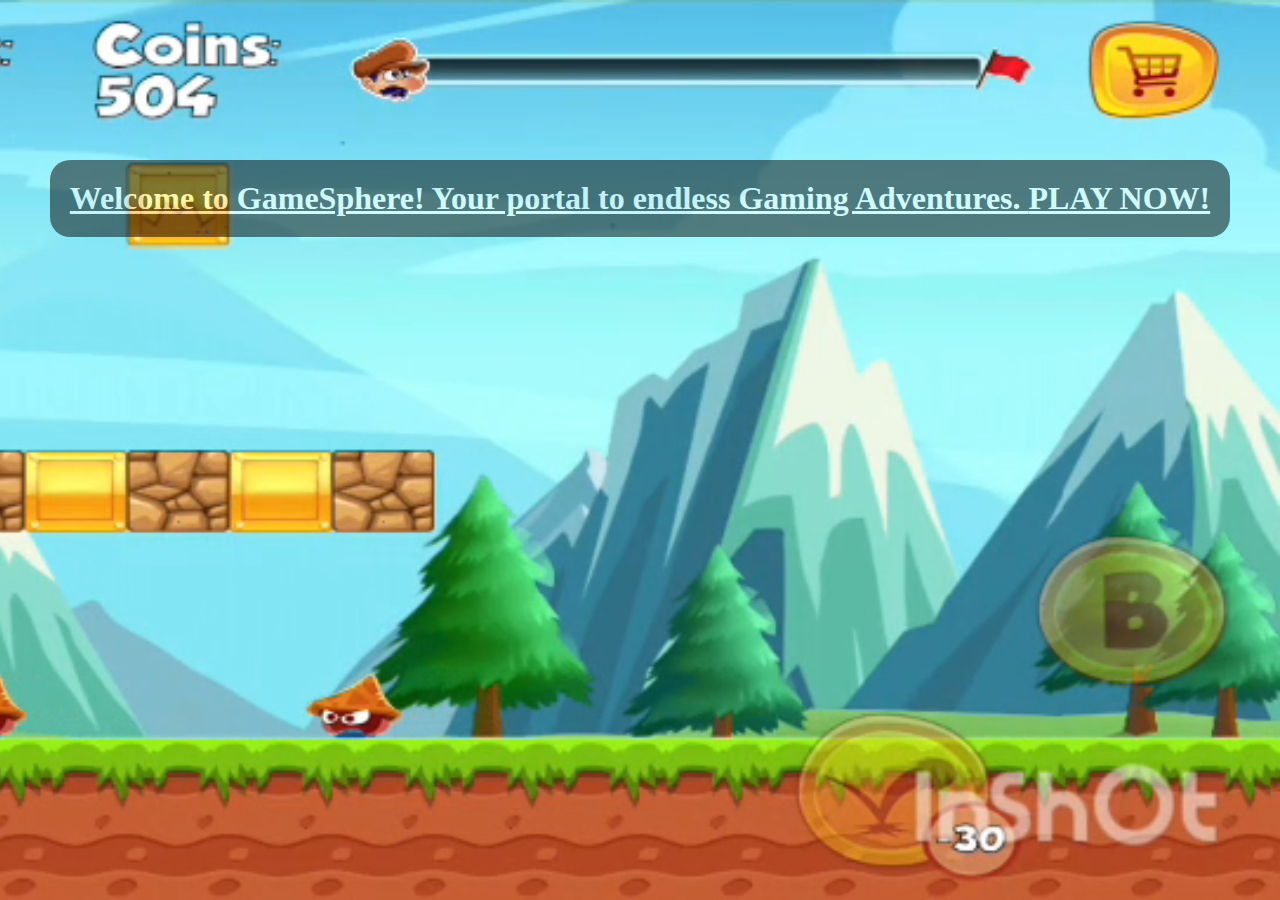
<file: index.html>
<!DOCTYPE html>
<html lang="en">
<head>
    <meta charset="UTF-8">
    <meta name="viewport" content="width=device-width, initial-scale=1.0">
    <title>Home</title>
    <link rel="stylesheet" href="style.css">
</head>
<body class="index">
    
    <video autoplay muted loop id="myVideo">
        <source src="photos/WhatsApp Video 2025-04-17 at 12.58.42_8c7a2d6f.mp4" type="video/mp4">
    </video>
  
    <div class="title">
        
        <h1 class="heading">Welcome to GameSphere! Your portal to endless Gaming Adventures. <a href="login.html">PLAY NOW!</a></h1>
        <div class="clever">
            <p>
                Step into GameSphere, the ultimate destination for gamers of all kinds. Whether you're a casual player, an eSports entusiast, or 
                a fan of epic stories, GameSphere is your gateway to an immersive gaming universe
            </p>
                <p>Why GameSphere you may ask, well here are the best answers to it!</p>
                <ul>
                    <li><b>Discover Endless Games: </b>From action-packed adventures to brain-teasing puzzles, explore a library that caters 
                    to all taste</li>
                    <li><b>Connect with a Community: </b>Join a global network of gamers, share strategies, 
                        and make friends who share your passion</li>
                    <li><b>Stay updated: </b>Be the first to know about new releases, trending games and exclusive offers</li>
                    <li><b>Compete and win!: </b>Participate in tournaments, track your achievements, adn climb the leaderboards</li>
                </ul>
                <h2><b>Play. Connect. Dominate</b></h2>
                <p>GameSphere is more than just a hub- it's where your gaming journey begins. Join the revolution and take your gaming 
                    experience to the next level today!!
                </p>
          
        </div>

    </div>
</body>
</html>
</file>
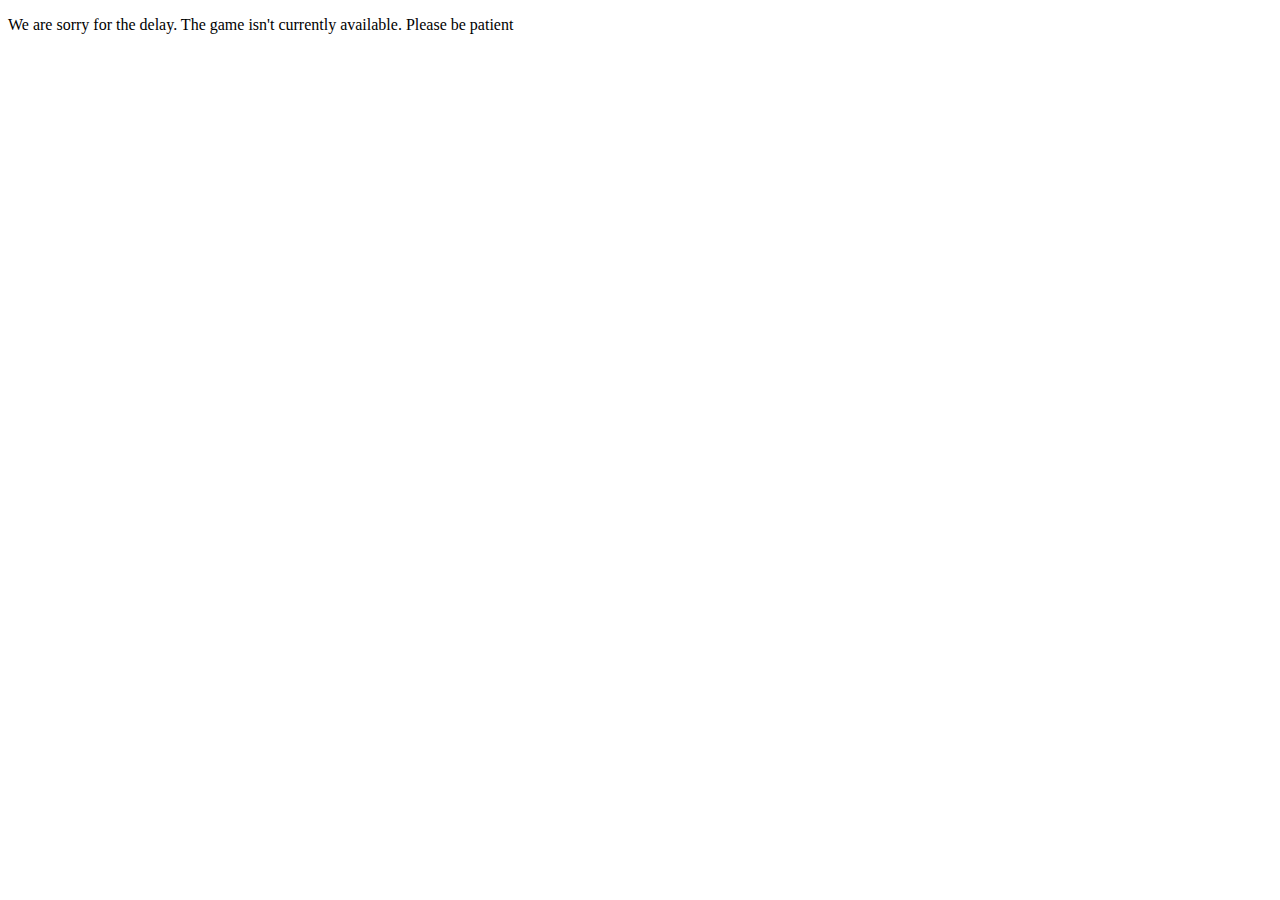
<file: dinosaur.html>
<!DOCTYPE html>
<html lang="en">
<head>
    <meta charset="UTF-8">
    <meta name="viewport" content="width=device-width, initial-scale=1.0">
    <title>Dinosaur</title>
</head>
<body>

    <p>We are sorry for the delay. The game isn't currently available.
        Please be patient
    </p>
</body>
</html>
</file>
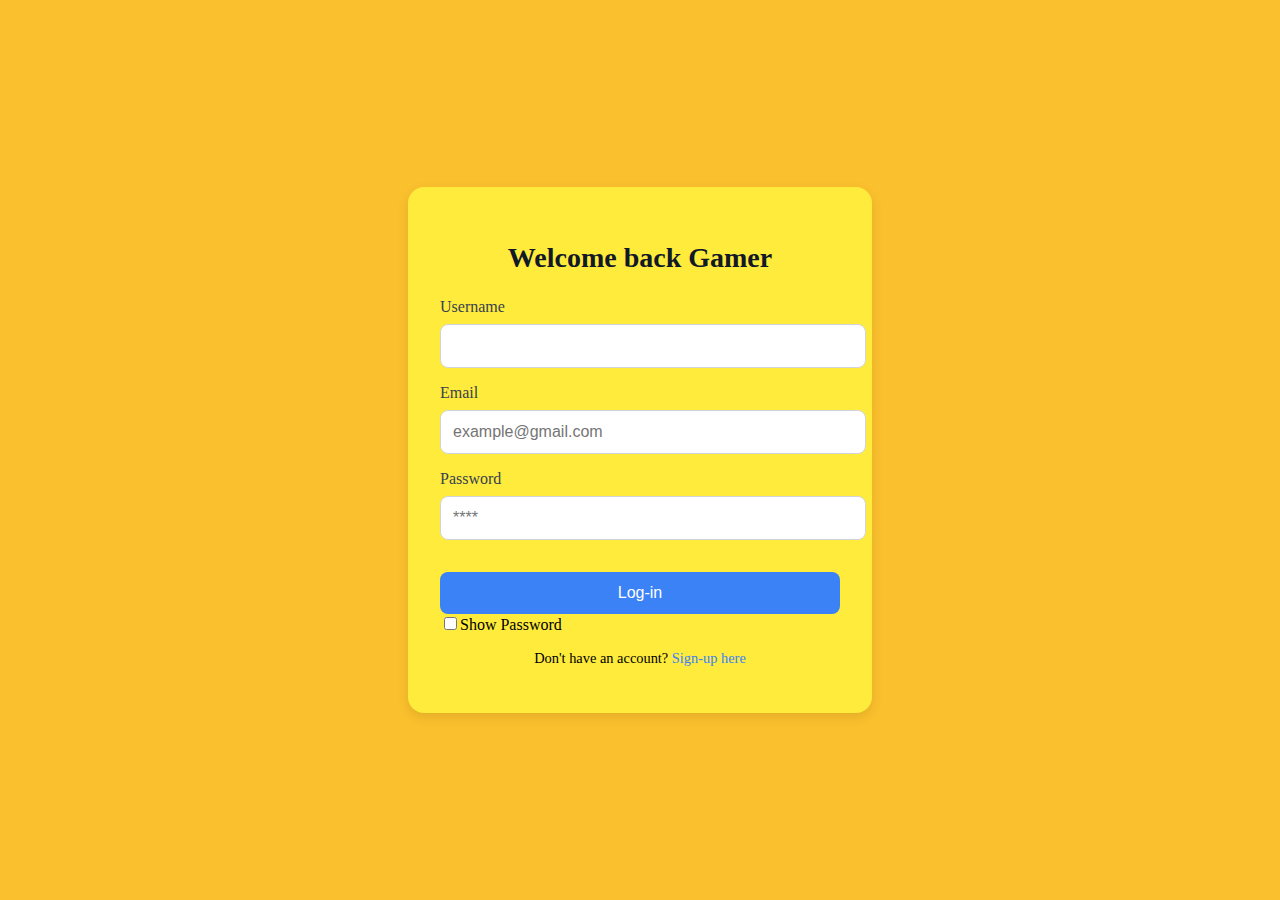
<file: login.html>
<!DOCTYPE html>
<html lang="en">
<head>
    <meta charset="UTF-8">
    <meta name="viewport" content="width=device-width, initial-scale=1.0">
    <title>Login</title>
    <link rel="stylesheet" href="style.css">
</head>
<body class="logs">
    <div class="login-container">
        <h2>Welcome back Gamer</h2>
        <form id="login-form" autocomplete="off">
            <div class="form-group">
                <label for="username">Username</label>
                <input type="text" class="username" id="username"  required value="">
            </div>
            <div class="form-group">
                <label for="email">Email</label>
                <input type="email" class="email" id="email" placeholder="example@gmail.com" required>
            </div>
            <div class="form-group">
                <label for="password">Password</label>
                <input type="password" class="password" id="password" placeholder="****" required>
            </div>
            <button type="submit" class="login-button" id="login-button">Log-in</button>
        </form>
        <input type="checkbox" class="view" onclick="viewPassword()">Show Password
        <div class="login-footer">
            <p>Don't have an account? <a href="signup.html">Sign-up here</a></p>
        </div>
    </div>
    <script src="login.js"></script>
</body>
</html>
</file>
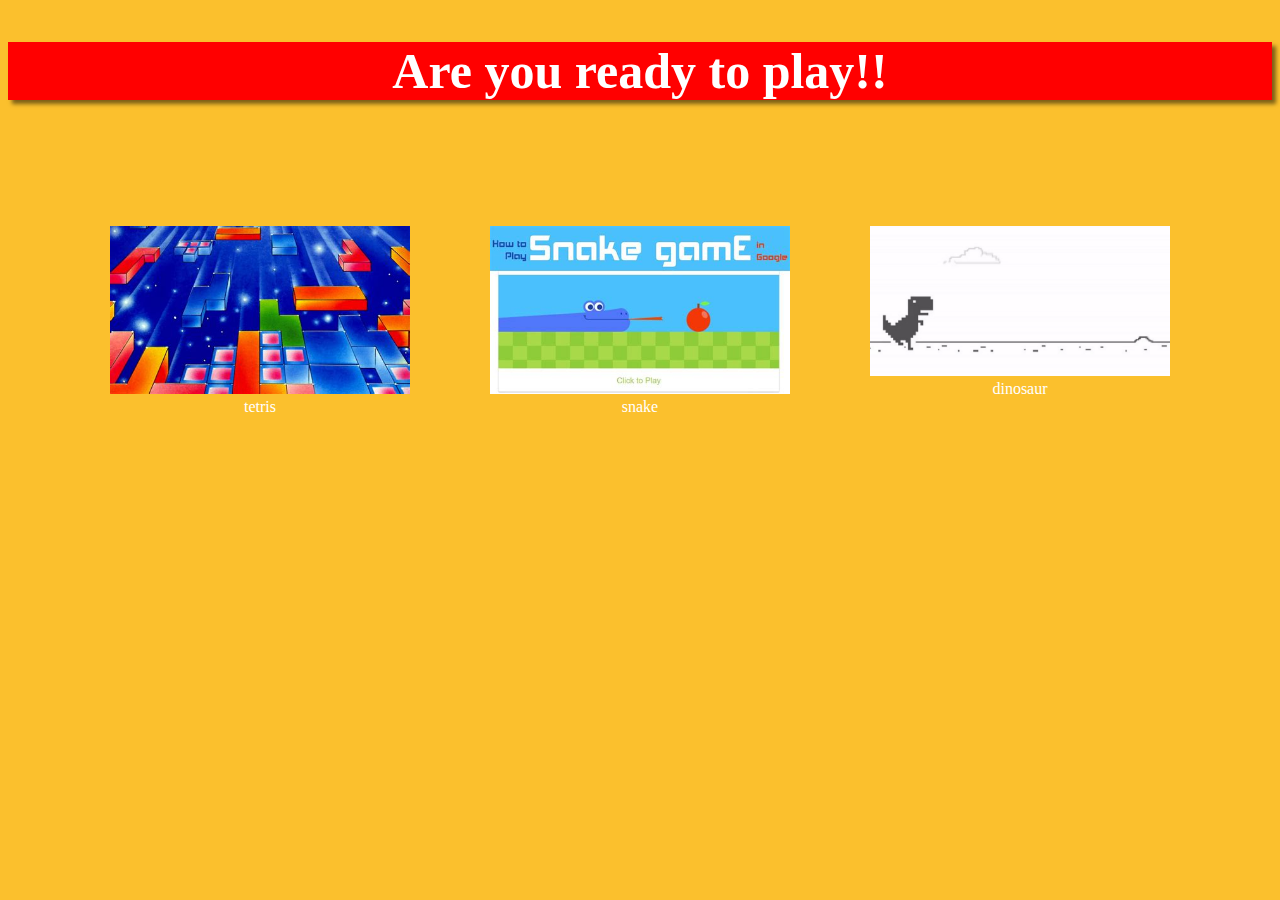
<file: play.html>
<!DOCTYPE html>
<html lang="en">
<head>
    <meta charset="UTF-8">
    <meta name="viewport" content="width=device-width, initial-scale=1.0">
    <link rel="stylesheet" href="style.css">
    <title>Games</title>
</head>
<body class="play">
    <h1 class="igs">Are you ready to play!!</h1>
    <div class="images">
        <figure>
            <a href="tetris.html" ><img src="photos/th-1227164351.jpg" class="imgs"></a>
            <figcaption>tetris</figcaption>
        </figure>
        <figure>
            <a href="snake.html" > <img src="photos/th-1339929198.jpg" class="imgs"></a>
            <figcaption>snake</figcaption>
        </figure>
        <figure>
            <a href="dinosaur.html"> <img src="photos/screenshot-of-the-google-chrome-dinosaur-game-1315726785.jpg" class="imgs"></a>
            <figcaption>dinosaur</figcaption>
        </figure>
    </div>
</body>
</html>
</file>
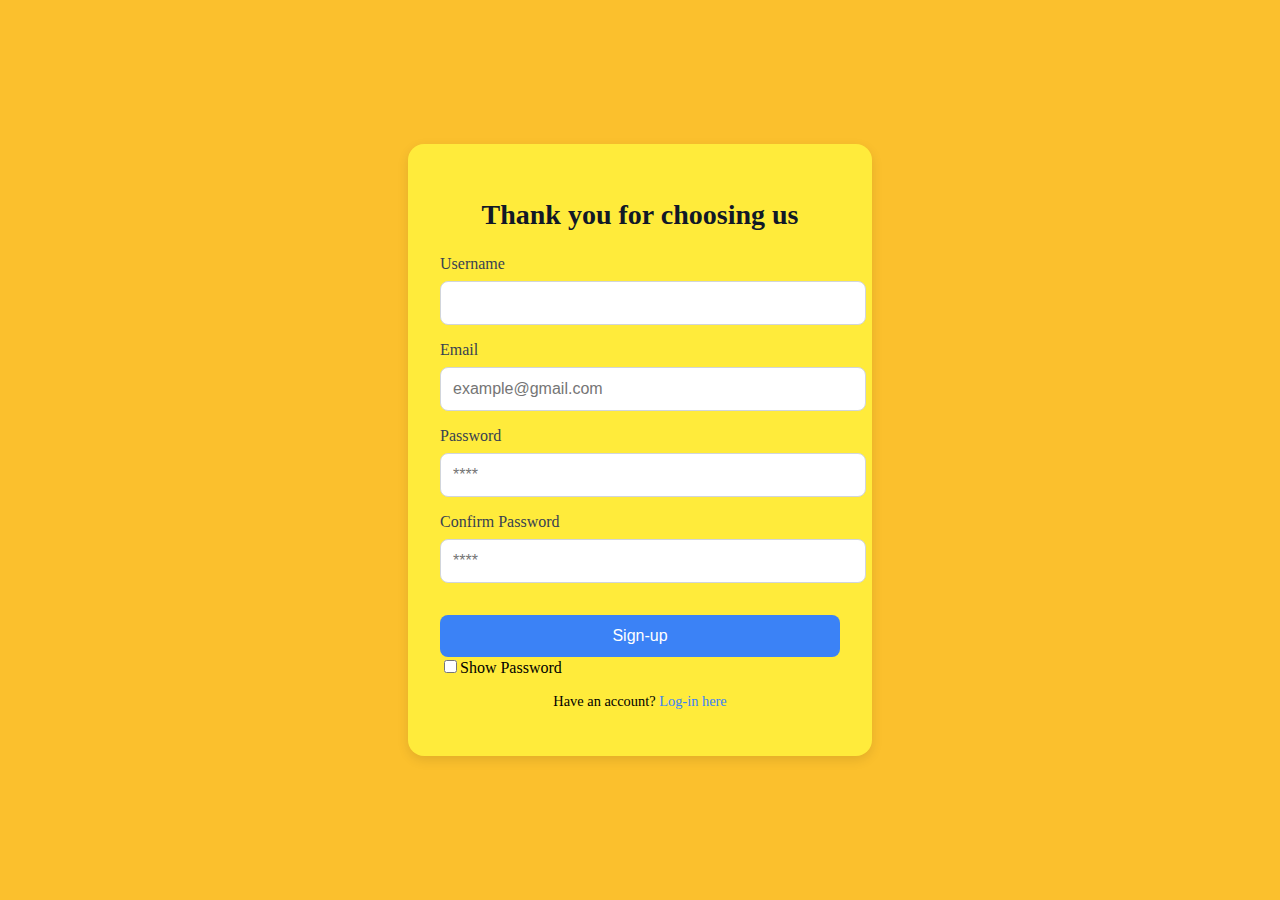
<file: signup.html>
<!DOCTYPE html>
<html lang="en">
<head>
    <meta charset="UTF-8">
    <meta name="viewport" content="width=device-width, initial-scale=1.0">
    <title>SignUp</title>
    <link rel="stylesheet" href="style.css">
</head>
<body class="signup">
    <div class="signup-container">
        <h2>Thank you for choosing us</h2>
        <form id="signup-form" autocomplete="off">
            <div class="form-group">
                <label for="username">Username</label>
                <input type="text" class="username" id="Username"  required value="">
            </div>
            <div class="form-group">
                <label for="email">Email</label>
                <input type="email" class="email" id="Email" placeholder="example@gmail.com" required>
            </div>
            <div class="form-group">
                <label for="password">Password</label>
                <input type="password" class="password" id="Password" placeholder="****" required>
            </div>
            <div class="form-group">
                <label for="confirmPassword">Confirm Password</label>
                <input type="password" class="password" id="ConfirmPassword" placeholder="****" required>
            </div>
            <button type="submit" class="login-button" id="Signup-button">Sign-up</button>
        </form>
        <input type="checkbox" class="view" onclick="viewpassword()">Show Password
        <div class="login-footer">
            <p>Have an account? <a href="login.html">Log-in here</a></p>
        </div>
    </div>
    <script src="signup.js"></script>
</body>
</html>
</file>
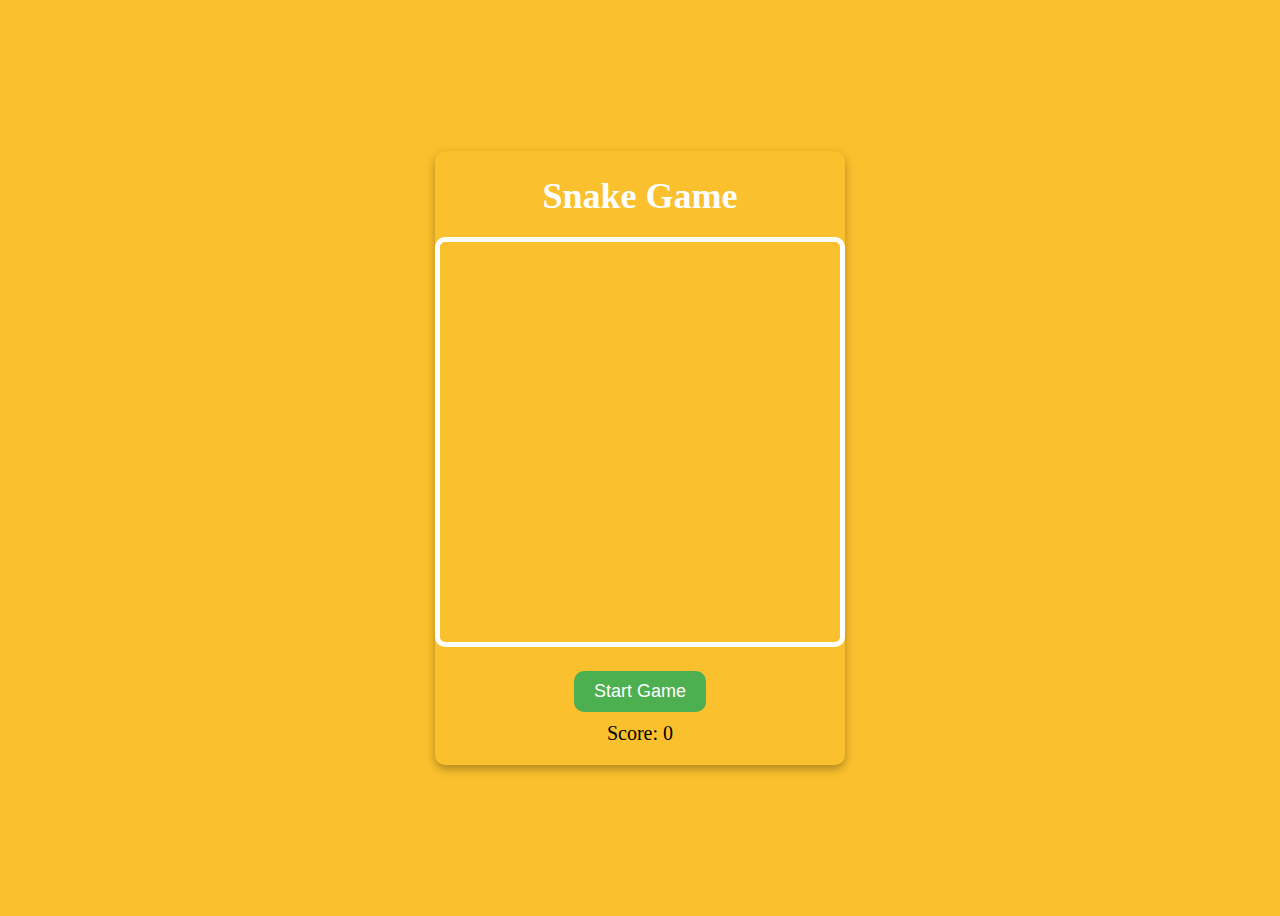
<file: snake.html>
<!DOCTYPE html>
<html lang="en">
<head>
    <meta charset="UTF-8">
    <meta name="viewport" content="width=device-width, initial-scale=1.0">
    <title>Snake Game</title>
    <link rel="stylesheet" href="style.css">
</head>
<body class="snake">
    <div class="game-container">
        <h1>Snake Game</h1>
        <canvas id="gameCanvas" width="400" height="400"></canvas>
        <div class="controls">
            <button onclick="startGame()">Start Game</button>
            <p id="score">Score: 0</p>
        </div>
    </div>
    <script src="snake.js"></script>
</body>
</html>
</file>
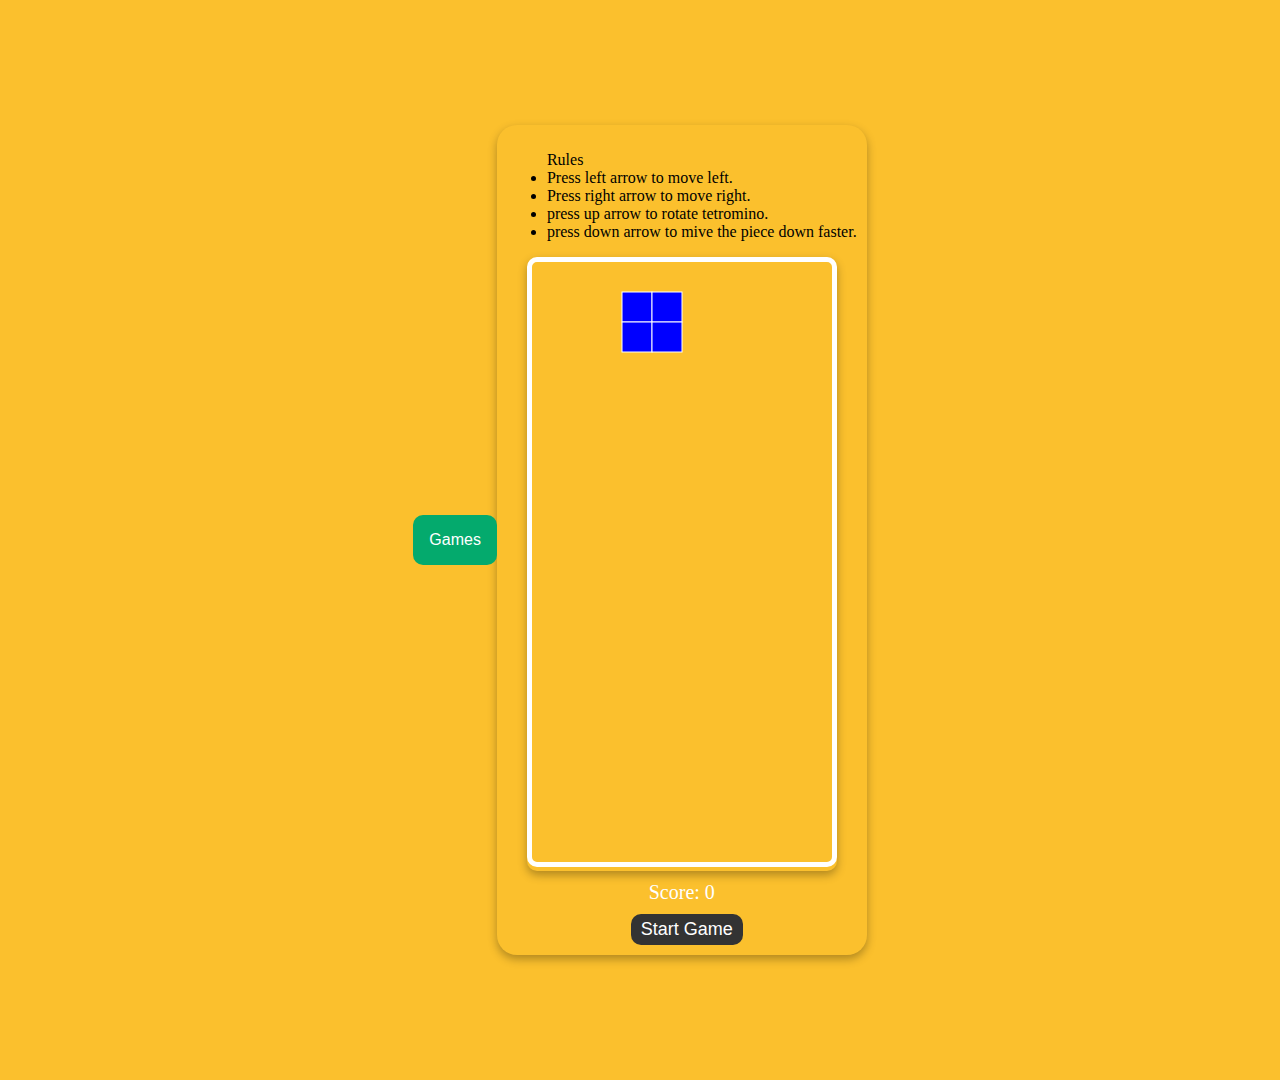
<file: tetris.html>
<!DOCTYPE html>
<html lang="en">
<head>
    <meta charset="UTF-8">
    <meta name="viewport" content="width=device-width, initial-scale=1.0">
    <title>Tetris</title>
    <link rel="stylesheet" href="style.css">
   
</head>
<body class="tetris">
    <div class="dropdown">
        <button class="dropbtn">Games</button>
        <div class="dropdown-content">
          <a href="dinosaur.html">Dinosaur</a>
          <a href="snake.html">Snake</a>
        </div>
      </div>
    <div class="main-container">
        <ul>Rules
            <li>Press left arrow to move left.</li>
            <li>Press right arrow to move right.</li>
            <li>press up arrow to rotate tetromino.</li>
            <li>press down arrow to mive the piece down faster.</li>
        </ul>
        <div class="game-container">
            <canvas id="tetrisCanvas"></canvas>
        </div>
        <div id="gameInfo">
            <div id="score">Score: 0</div>
            <button id="restartButton" class="restartButton"style="display:none">Restart</button>
            <button id="Start" class="Start">Start Game</button>
        
        </div>
    </div>
  

    <script src="tetris.js"></script>
</body>
</html>
</file>
<file: style.css>
/* index page */

#myVideo{
    position: fixed;
    right:0;
    bottom:0;
    min-width:100%;
    min-height:100%;
    z-index: 1;
}
.index{
    display: flex;
    flex-direction: column;
    justify-content: center;
    align-items: center;
    gap:20vh;
    z-index: 2;
  font-family: "Comic Sana MS","Chalkboard SE", cursive;
}
.title{
    display: flex;
    flex-direction: column;
    justify-content: center;
    align-items: center;
    z-index: 2;
}
a{
  text-decoration: none;
  color:#ffff;
  transition: all ease-in-out 0.3s;
}
a:hover{
font-size: 40px;
}
.heading{
    background-color: black;
    color: #fff;
    opacity:0.5;
    text-align: center;
    text-decoration:underline;
    font-size: 20px;
    margin-top: 12%;
    transition: all ease-in-out 0.2s;
    border-radius: 20px;
    padding: 20px;
  }
.heading:hover{
  opacity:1;
  
}
.clever{
  font-size: 20px;
  text-align: center;
  background-color: white;
  opacity: 0;
  transition: all ease-in-out 0.5s;
  border-radius: 20px;
}
.clever:hover{
  opacity:0.6;
}
ul{
  text-align: left;
}
/* Login page */
.logs{
    font-family:sans-serif;
    background-color: #fbc02d;
    display: flex;
    justify-content: center;
    align-items: center;
    height: 100vh;
    margin:0;
    font-family: "Comic Sana MS","Chalkboard SE", cursive;
  }
  .login-container {
    background-color: #ffeb3b;
    padding: 2rem;
    border-radius: 1rem;
    box-shadow: 0 4px 12px rgba(0,0,0,0.1);
    width: 100%;
    max-width: 400px;
  }
  .login-container h2 {
    text-align: center;
    margin-bottom: 1.5rem;
    font-size: 1.75rem;
    color: #111827;
  }
  .form-group {
    margin-bottom: 1rem;
  }
  .form-group label {
    display: block;
    margin-bottom: 0.5rem;
    color: #374151;
  }
  .form-group input {
    width: 100%;
    padding: 0.75rem;
    border: 1px solid #d1d5db;
    border-radius: 0.5rem;
    font-size: 1rem;
  }
  .login-button {
    width: 100%;
    padding: 0.75rem;
    background-color: #3b82f6;
    color: white;
    border: none;
    border-radius: 0.5rem;
    font-size: 1rem;
    cursor: pointer;
    margin-top: 1rem;
  }
  .login-button:hover {
    background-color: #2563eb;
  }
  .login-footer {
    text-align: center;
    margin-top: 1rem;
    font-size: 0.9rem;
  }
  .login-footer a {
    color: #3b82f6;
    text-decoration: none;
    transition: all ease-in-out 0.4s;
  }
  .login-footer a:hover{
    font-size: 20px;
  }
/* signup page */
.signup{
    font-family: Arial, sans-serif;
    background-color: #fbc02d;
    display: flex;
    justify-content: center;
    align-items: center;
    height: 100vh;
    margin: 0;
    font-family: "Comic Sana MS","Chalkboard SE", cursive;
  }
  .signup-container {
    background-color: #ffeb3b;
    padding: 2rem;
    border-radius: 1rem;
    box-shadow: 0 4px 12px rgba(0,0,0,0.1);
    width: 100%;
    max-width: 400px;
  }
  .signup-container h2 {
    text-align: center;
    margin-bottom: 1.5rem;
    font-size: 1.75rem;
    color: #111827;
  }
  .form-group {
    margin-bottom: 1rem;
  }
  .form-group label {
    display: block;
    margin-bottom: 0.5rem;
    color: #374151;
  }
  .form-group input {
    width: 100%;
    padding: 0.75rem;
    border: 1px solid #d1d5db;
    border-radius: 0.5rem;
    font-size: 1rem;
  }
  .signup-button {
    width: 100%;
    padding: 0.75rem;
    background-color: #10b981;
    color: white;
    border: none;
    border-radius: 0.5rem;
    font-size: 1rem;
    cursor: pointer;
    margin-top: 1rem;
  }
  .signup-button:hover {
    background-color: #059669;
  }
  .signup-footer {
    text-align: center;
    margin-top: 1rem;
    font-size: 0.9rem;
  }
  .signup-footer a {
    color: #3b82f6;
    text-decoration: none;
    transition: all ease-in-out 0.4s;
  }
  .signup-footer a:hover{
    font-size: 20px;
  }
/* play */
.play{
  display: flex;
  flex-direction: column;
  align-items: center;
  gap:10vh;
  background-color: #fbc02d;
  justify-content: center;
  font-family: "Comic Sana MS","Chalkboard SE", cursive;
}
.images{
  display: flex;
  flex-direction: row;
  flex-wrap: wrap;
  
}
.igs{
  color: rgb(255, 255, 255);
  width:100%;
  background-color: red;
  text-align: center;
  font-size: 50px;
  box-shadow:4px 4px 4px rgba(0,0,0,0.5);
  transition: all ease-in-out 0.3s;
  cursor: pointer;
}
.igs:hover{
  font-size: 60px;
  color:#ff4500;
  background-color:#87ceeb ;
  box-shadow: none;
  text-decoration: solid underline;
}
.igss{
  color: rgb(255, 255, 255);
  width:100%;
  background-color: red;
  text-align: center;
  font-size: 50px;
  box-shadow:4px 4px 4px rgba(0,0,0,0.5);
  transition: all ease-in-out 0.3s;
  cursor: pointer;
  margin-top:-5%;
  display: none;
}
.igs:hover .igss{
  display: block;
}
.imgs{
  width:300px;
  transition: all ease-in-out 0.5s;
}
.imgs:hover{
  width:400px;
}
figure{

  text-align: center;
}
 figcaption {
  color: white;
}


/* tetris */
.tetris{
    display: flex;
    justify-content: center;
    align-items: center;
    height: 120vh;
    margin: 0;
    background-color: #fbc02d;
    color: black;
    font-family: "Comic Sna MS", "Chalkboard SE", cursive;
}
.main-container{
    text-align: center;
    box-shadow: 0 4px 10px rgba(0, 0, 0, 0.3);
    padding:10px;
    border-radius: 20px;
   
}
.game-container{
    box-shadow: 0 4px 10px rgba(0, 0, 0, 0.3);
    display: inline-block;
    position: relative;
    
    border-radius: 10px;
}
#gameInfo{
    margin-top:10px;
    color:#fff;
}
.restartButton{
    margin-top: 10px;
    margin-left: 10px;
    padding: 5px 10px;
    background-color: #333;
    color: #fff;
    border: none;
    justify-content: center;
    cursor: pointer;
}
.restartButton:hover{
    background-color: greenyellow;
}
.Start{
    margin-top: 10px;
    margin-left: 10px;
    padding: 5px 10px;
    background-color: #333;
    color: #fff;
    border: none;
    justify-content: center;
    cursor: pointer;
}
.Start:hover{
    background-color: greenyellow;
}
.dropbtn {
  background-color: #04AA6D;
  color: white;
  padding: 16px;
  font-size: 16px;
  border: none;
}

.dropdown {
  position: relative;
  display: inline-block;
}

.dropdown-content {
  display: none;
  position: absolute;
  background-color: #f1f1f1;
  min-width: 160px;
  box-shadow: 0px 8px 16px 0px rgba(0,0,0,0.2);
  z-index: 1;
}

.dropdown-content a {
  color: black;
  padding: 12px 16px;
  text-decoration: none;
  display: block;
}

.dropdown-content a:hover {background-color: #ddd;}

.dropdown:hover .dropdown-content {display: block;}

.dropdown:hover .dropbtn {background-color: #3e8e41;}
/* snake */
.snake {
    font-family: Arial, sans-serif;
    display: flex;
    justify-content: center;
    align-items: center;
    height: 100vh;
    background-color: #fbc02d;
    color: black;
    text-align: center;
    font-family: "Comic Sana MS","Chalkboard SE", cursive;
}
.game-containers {
    background: #ffcc00;
    border-radius: 20px;
    padding: 20px;
    box-shadow: 0 4px 10px rgba(0, 0, 0, 0.3);
    width: 450px;
}
h1 {
    color: white;
    font-size: 36px;
    margin-bottom: 20px;
}
canvas {
    border: 5px solid #fff;
    border-radius: 10px;
}
.controls {
    margin-top: 20px;
}
button {
    background-color: #4caf50;
    color: white;
    border: none;
    padding: 10px 20px;
    font-size: 18px;
    cursor: pointer;
    border-radius: 10px;
    transition: background-color 0.3s ease;
}
button:hover {
    background-color: #45a049;
}
#score {
    font-size: 20px;
    margin-top: 10px;
}

/* store page */
.products {
  font-family: Arial, sans-serif;
  text-align: center;
  padding: 20px;
}

.heading {
  font-size: 2rem;
}

.products-grid {
  display: grid;
  grid-template-columns: repeat(auto-fill, minmax(200px, 1fr));
  gap: 20px;
  justify-content: center;
}

.product-card {
  border: 1px solid #ccc;
  padding: 10px;
  border-radius: 8px;
  text-align: center;
}

.product-card img {
  width: 100%;
  height: auto;
  border-radius: 8px;
}

.product-card button {
  background-color: #007bff;
  color: white;
  border: none;
  padding: 10px;
  margin-top: 10px;
  cursor: pointer;
  border-radius: 4px;
}

.product-card button.added {
  background-color: #28a745;
}

.dinosaur{
  font-family: Arial, sans-serif;
  display: flex;
  justify-content: center;
  align-items: center;
  height: 100vh;
  background-color: #fbc02d;
  color: black;
  text-align: center;
  font-family: "Comic Sana MS","Chalkboard SE", cursive;
}
</file>
